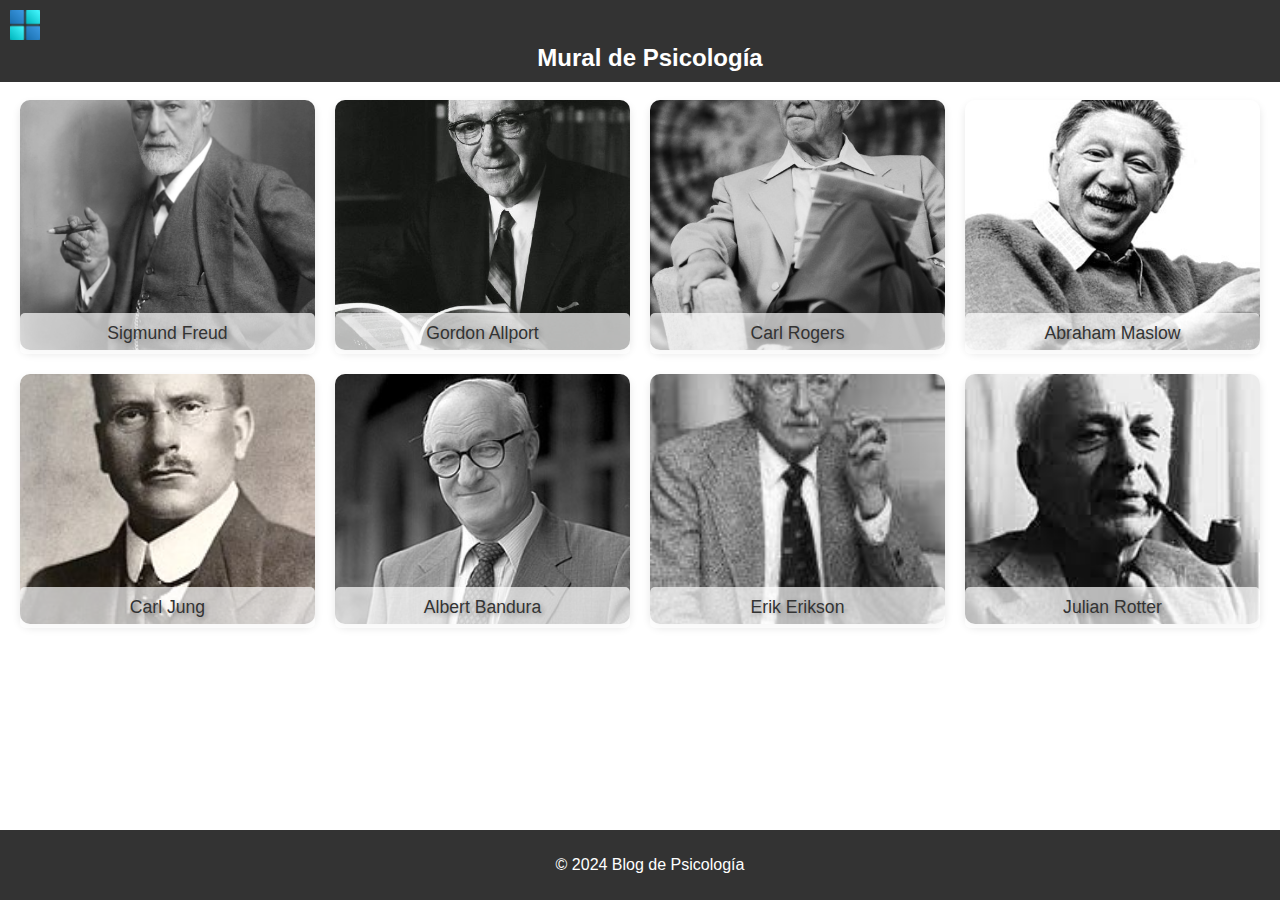
<file: index.html>
<!DOCTYPE html>
<html lang="es">
<head>
  <meta charset="UTF-8">
  <meta name="viewport" content="width=device-width, initial-scale=1.0">
  <title>Mural de Psicología</title>
  <link rel="stylesheet" href="styles.css">
</head>
<body>
  <header>
    <div class="menu-toggle">
      <img src="menu.png" alt="Menú" id="menu-icon">
    </div>
    <nav id="menu">
      <ul>
        <li><a href="index.html">Inicio</a></li>
        <li><a href="freud.html">Sigmund Freud</a></li>
        <li><a href="allport.html">Gordon Allport</a></li>
        <li><a href="rogers.html">Carl Rogers</a></li>
        <li><a href="maslow.html">Abraham Maslow</a></li>
        <li><a href="jung.html">Carl Jung</a></li>
        <li><a href="bandura.html">Albert Bandura</a></li>
        <li><a href="erikson.html">Erik Erikson</a></li>
        <li><a href="rotter.html">Julian Rotter</a></li>
      </ul>
    </nav>
    <h1>Mural de Psicología</h1>
  </header>
  <main>
    <section class="mural">
      <div class="mural-item">
        <a href="freud.html">
          <img src="Sigmund.png" alt="Sigmund Freud">
          <p>Sigmund Freud</p>
        </a>
      </div>
      <div class="mural-item">
        <a href="allport.html">
          <img src="gordon.png" alt="Gordon Allport">
          <p>Gordon Allport</p>
        </a>
      </div>
      <div class="mural-item">
        <a href="rogers.html">
          <img src="carl.png" alt="Carl Rogers">
          <p>Carl Rogers</p>
        </a>
      </div>
      <div class="mural-item">
        <a href="maslow.html">
          <img src="maslow.png" alt="Abraham Maslow">
          <p>Abraham Maslow</p>
        </a>
      </div>
      <div class="mural-item">
        <a href="jung.html">
          <img src="jung.png" alt="Carl Jung">
          <p>Carl Jung</p>
        </a>
      </div>
      <div class="mural-item">
        <a href="bandura.html">
          <img src="bandura.png" alt="Albert Bandura">
          <p>Albert Bandura</p>
        </a>
      </div>
      <div class="mural-item">
        <a href="erikson.html">
          <img src="erikson.png" alt="Erik Erikson">
          <p>Erik Erikson</p>
        </a>
      </div>
      <div class="mural-item">
        <a href="rotter.html">
          <img src="rotter.png" alt="Julian Rotter">
          <p>Julian Rotter</p>
        </a>
      </div>
    </section>
  </main>
  <footer>
    <p>© 2024 Blog de Psicología</p>
  </footer>
  <script src="script.js"></script>
</body>
</html>
</file>
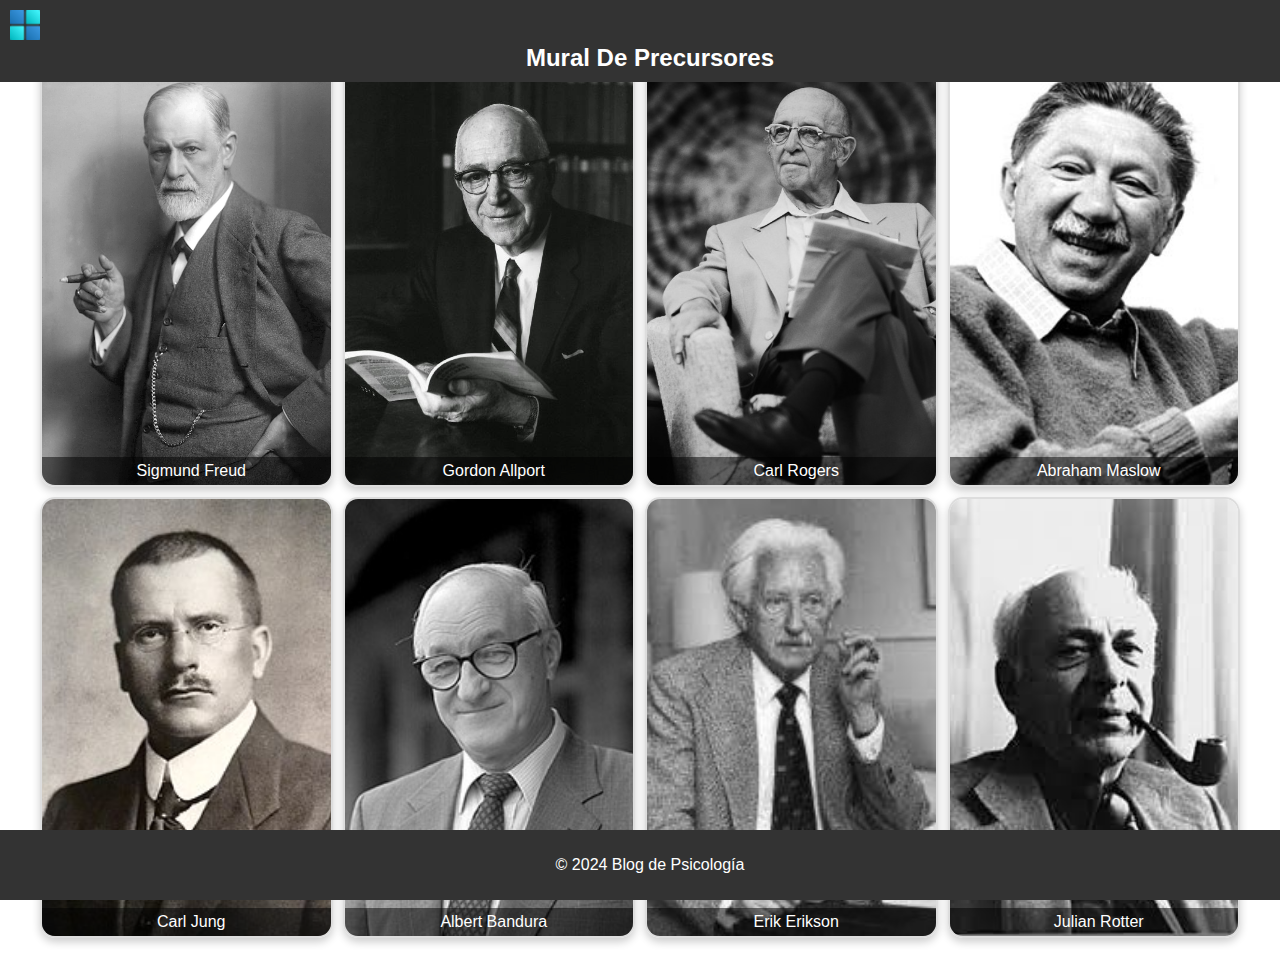
<file: BLOG/index.html>
<!DOCTYPE html>
<html lang="es">
<head>
  <meta charset="UTF-8">
  <meta name="viewport" content="width=device-width, initial-scale=1.0">
  <title>Mural de Psicología</title>
  <link rel="stylesheet" href="styles.css">
</head>
<body>
  <header>
    <div class="menu-toggle">
      <img src="menu.png" alt="Menú" id="menu-icon">
    </div>
    <nav id="menu">
      <ul>
        <li><a href="index.html">Inicio</a></li>
        <li><a href="freud.html">Sigmund Freud</a></li>
        <li><a href="allport.html">Gordon Allport</a></li>
        <li><a href="rogers.html">Carl Rogers</a></li>
        <li><a href="maslow.html">Abraham Maslow</a></li>
        <li><a href="jung.html">Carl Jung</a></li>
        <li><a href="bandura.html">Albert Bandura</a></li>
        <li><a href="erikson.html">Erik Erikson</a></li>
        <li><a href="rotter.html">Julian Rotter</a></li>
      </ul>
    </nav>
    <center><h1>Mural De Precursores</h1></center>
  </header>
  <main>
    <section class="mural">
      <div class="mural-item">
        <a href="freud.html">
          <img src="Sigmund.png" alt="Sigmund Freud">
          <p>Sigmund Freud</p>
        </a>
      </div>
      <div class="mural-item">
        <a href="allport.html">
          <img src="gordon.png" alt="Gordon Allport">
          <p>Gordon Allport</p>
        </a>
      </div>
      <div class="mural-item">
        <a href="rogers.html">
          <img src="carl.png" alt="Carl Rogers">
          <p>Carl Rogers</p>
        </a>
      </div>
      <div class="mural-item">
        <a href="maslow.html">
          <img src="maslow.png" alt="Abraham Maslow">
          <p>Abraham Maslow</p>
        </a>
      </div>
      <div class="mural-item">
        <a href="jung.html">
          <img src="jung.png" alt="Carl Jung">
          <p>Carl Jung</p>
        </a>
      </div>
      <div class="mural-item">
        <a href="bandura.html">
          <img src="bandura.png" alt="Albert Bandura">
          <p>Albert Bandura</p>
        </a>
      </div>
      <div class="mural-item">
        <a href="erikson.html">
          <img src="erikson.png" alt="Erik Erikson">
          <p>Erik Erikson</p>
        </a>
      </div>
      <div class="mural-item">
        <a href="rotter.html">
          <img src="rotter.png" alt="Julian Rotter">
          <p>Julian Rotter</p>
        </a>
      </div>
    </section>
  </main>
  <footer>
    <p>© 2024 Blog de Psicología</p>
  </footer>
  <script src="script.js"></script>
</body>
</html>
</file>
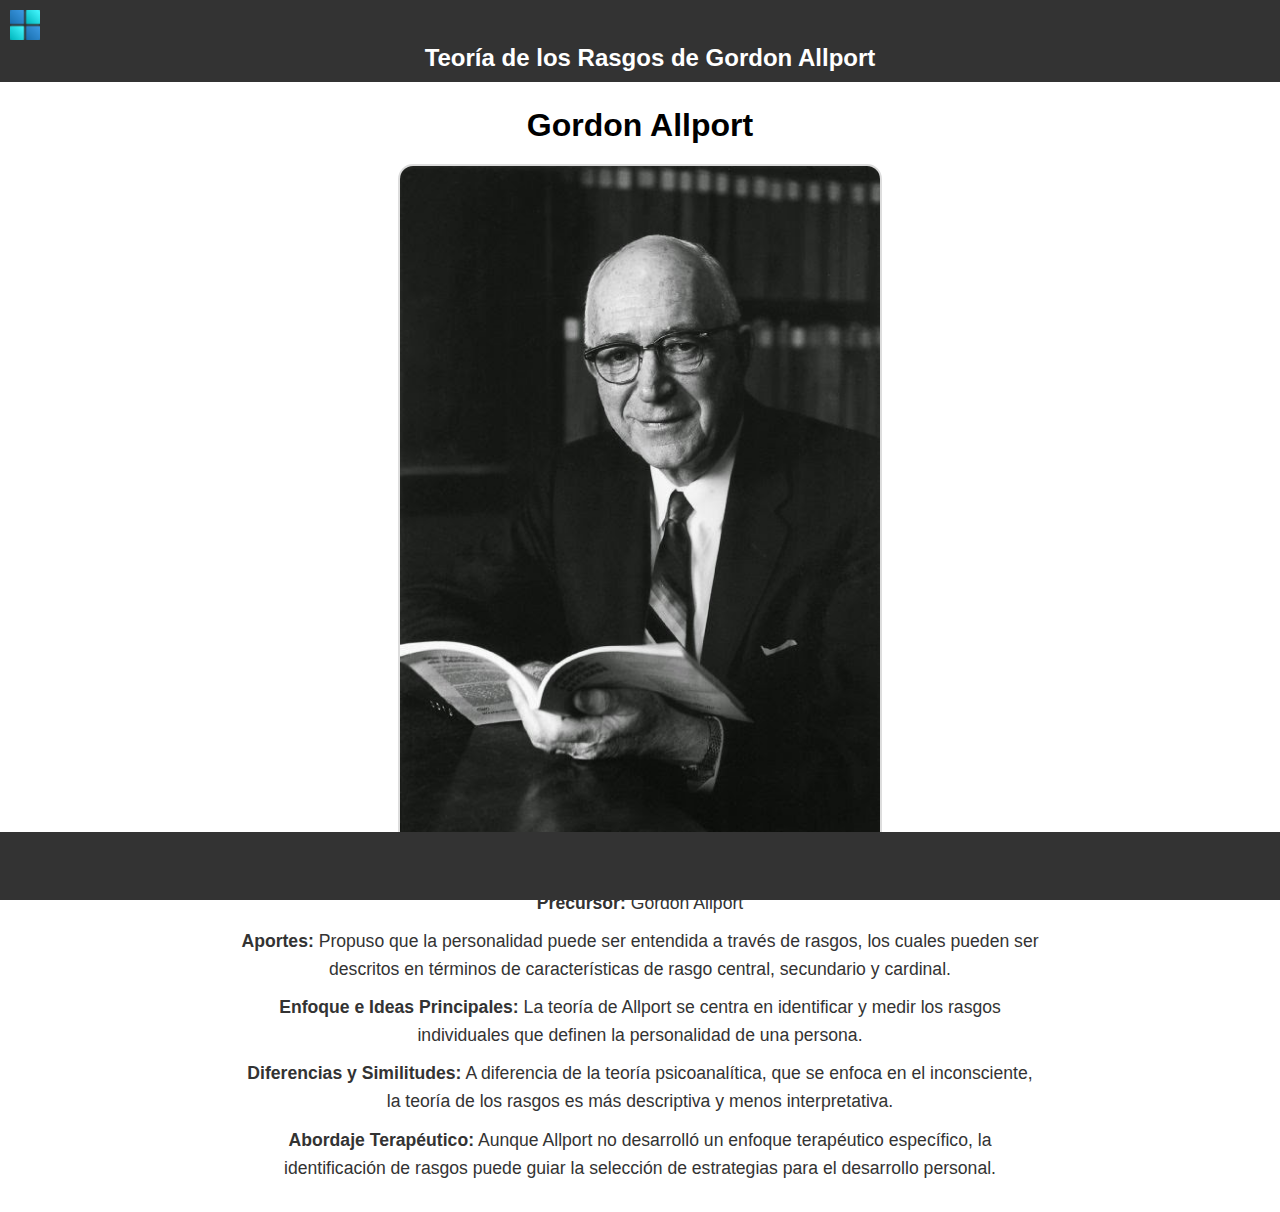
<file: allport.html>
<!DOCTYPE html>
<html lang="es">
<head>
  <meta charset="UTF-8">
  <meta name="viewport" content="width=device-width, initial-scale=1.0">
  <title>Teoría de los Rasgos de Gordon Allport</title>
  <link rel="stylesheet" href="allport.css">
</head>
<body>
  <header>
    <div class="menu-toggle">
      <img src="menu.png" alt="Menú" id="menu-icon">
    </div>
    <nav id="menu">
      <ul>
        <li><a href="index.html">Inicio</a></li>
        <li><a href="freud.html">Sigmund Freud</a></li>
        <li><a href="allport.html">Gordon Allport</a></li>
        <li><a href="rogers.html">Carl Rogers</a></li>
        <li><a href="maslow.html">Abraham Maslow</a></li>
        <li><a href="jung.html">Carl Jung</a></li>
      </ul>
    </nav>
    <h1> <center>Teoría de los Rasgos de Gordon Allport</center></h1>
  </header>
  <main>
    <section>
      <div class="content">
        <h2>Gordon Allport</h2>
        <div class="image-container">
          <img src="gordon.png" alt="Gordon Allport">
        </div>
        <p><strong>Precursor:</strong> Gordon Allport</p>
        <p><strong>Aportes:</strong> Propuso que la personalidad puede ser entendida a través de rasgos, los cuales pueden ser descritos en términos de características de rasgo central, secundario y cardinal.</p>
        <p><strong>Enfoque e Ideas Principales:</strong> La teoría de Allport se centra en identificar y medir los rasgos individuales que definen la personalidad de una persona.</p>
        <p><strong>Diferencias y Similitudes:</strong> A diferencia de la teoría psicoanalítica, que se enfoca en el inconsciente, la teoría de los rasgos es más descriptiva y menos interpretativa.</p>
        <p><strong>Abordaje Terapéutico:</strong> Aunque Allport no desarrolló un enfoque terapéutico específico, la identificación de rasgos puede guiar la selección de estrategias para el desarrollo personal.</p>
      </div>
    </section>
  </main>
  <footer>
    <p>© 2024 Blog de Psicología</p>
  </footer>
  <script src="script.js"></script>
</body>
</html>
</file>
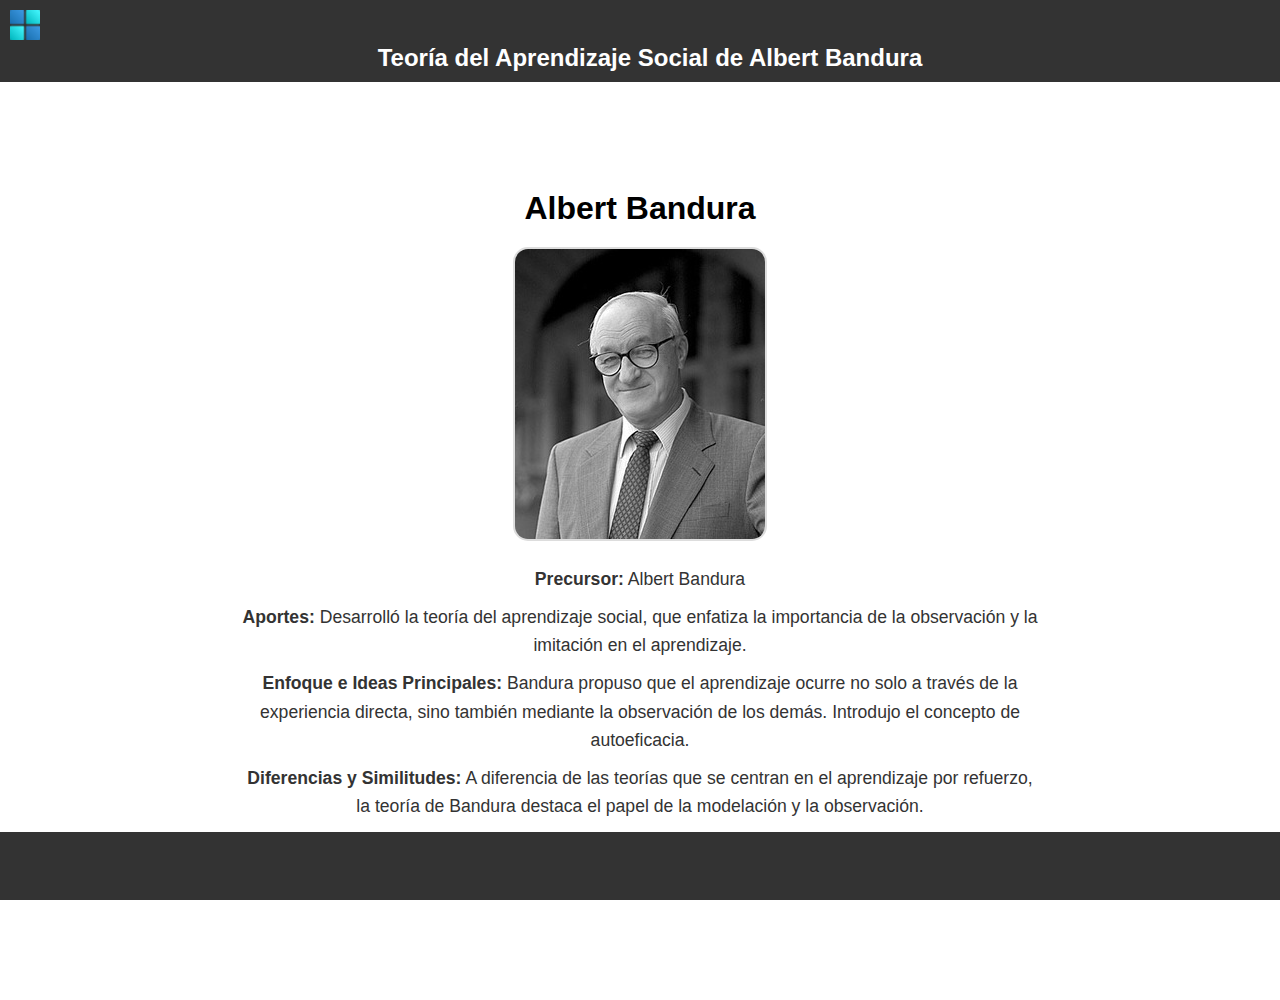
<file: bandura.html>
<!DOCTYPE html>
<html lang="es">
<head>
  <meta charset="UTF-8">
  <meta name="viewport" content="width=device-width, initial-scale=1.0">
  <title>Teoría del Aprendizaje Social de Albert Bandura</title>
  <link rel="stylesheet" href="bandura.css">
</head>
<body>
  <header>
    <div class="menu-toggle">
      <img src="menu.png" alt="Menú" id="menu-icon">
    </div>
    <nav id="menu">
      <ul>
        <li><a href="index.html">Inicio</a></li>
        <li><a href="freud.html">Sigmund Freud</a></li>
        <li><a href="allport.html">Gordon Allport</a></li>
        <li><a href="rogers.html">Carl Rogers</a></li>
        <li><a href="maslow.html">Abraham Maslow</a></li>
        <li><a href="jung.html">Carl Jung</a></li>
        <li><a href="bandura.html">Albert Bandura</a></li>
      </ul>
    </nav>
    <h1>Teoría del Aprendizaje Social de Albert Bandura</h1>
  </header>
  <main>
    <section>
      <div class="content">
        <h2>Albert Bandura</h2>
        <div class="image-container">
          <img src="bandura.png" alt="Albert Bandura">
        </div>
        <p><strong>Precursor:</strong> Albert Bandura</p>
        <p><strong>Aportes:</strong> Desarrolló la teoría del aprendizaje social, que enfatiza la importancia de la observación y la imitación en el aprendizaje.</p>
        <p><strong>Enfoque e Ideas Principales:</strong> Bandura propuso que el aprendizaje ocurre no solo a través de la experiencia directa, sino también mediante la observación de los demás. Introdujo el concepto de autoeficacia.</p>
        <p><strong>Diferencias y Similitudes:</strong> A diferencia de las teorías que se centran en el aprendizaje por refuerzo, la teoría de Bandura destaca el papel de la modelación y la observación.</p>
        <p><strong>Abordaje Terapéutico:</strong> La terapia basada en el aprendizaje social se centra en el modelado y la observación para cambiar comportamientos y aumentar la autoeficacia.</p>
      </div>
    </section>
  </main>
  <footer>
    <p>© 2024 Blog de Psicología</p>
  </footer>
  <script src="script.js"></script>
</body>
</html>
</file>
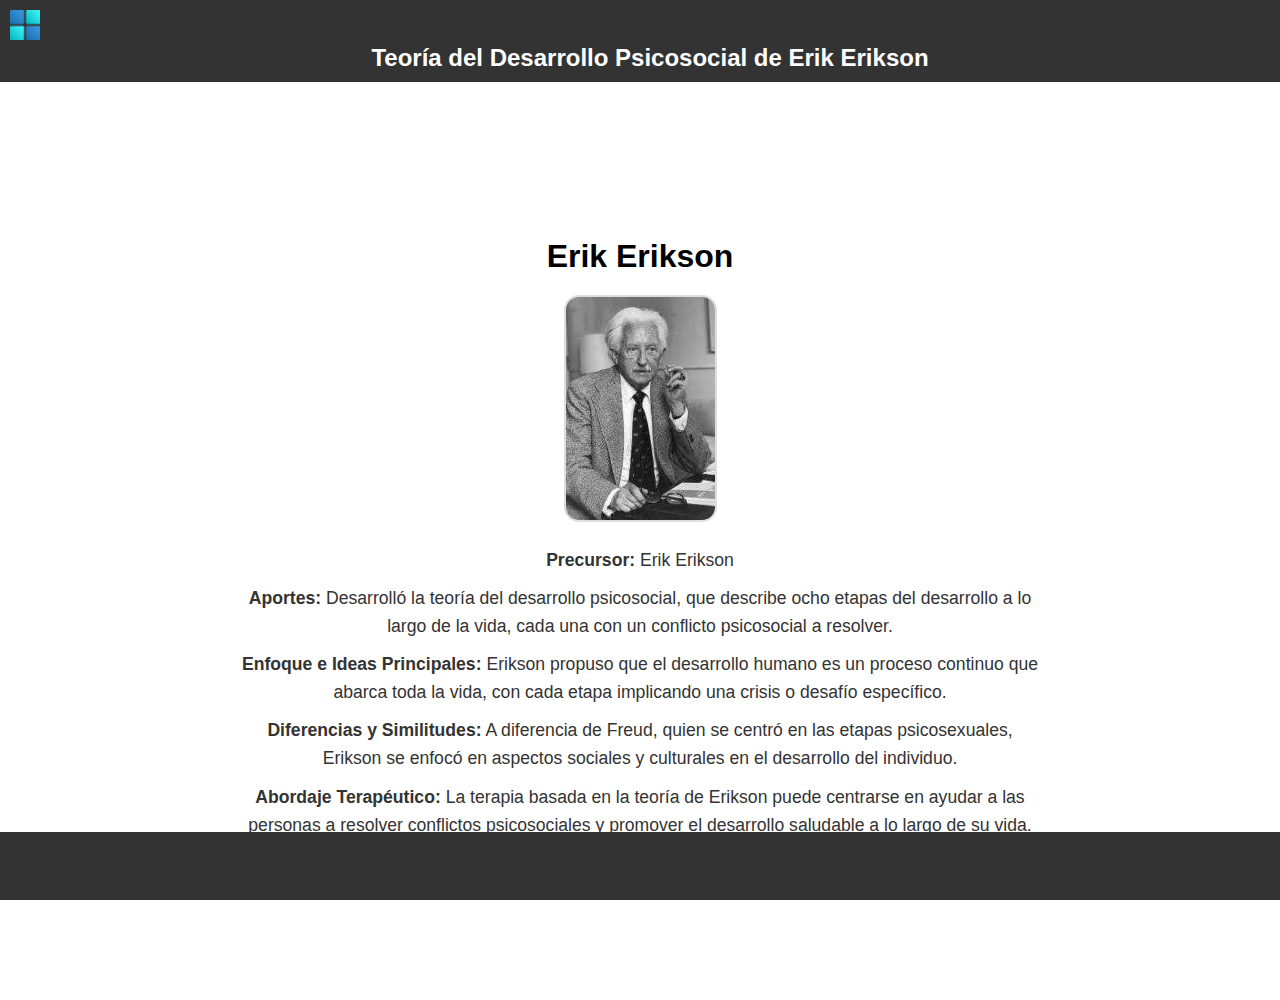
<file: erikson.html>
<!DOCTYPE html>
<html lang="es">
<head>
  <meta charset="UTF-8">
  <meta name="viewport" content="width=device-width, initial-scale=1.0">
  <title>Teoría del Desarrollo Psicosocial de Erik Erikson</title>
  <link rel="stylesheet" href="erikson.css">
</head>
<body>
  <header>
    <div class="menu-toggle">
      <img src="menu.png" alt="Menú" id="menu-icon">
    </div>
    <nav id="menu">
      <ul>
        <li><a href="index.html">Inicio</a></li>
        <li><a href="freud.html">Sigmund Freud</a></li>
        <li><a href="allport.html">Gordon Allport</a></li>
        <li><a href="rogers.html">Carl Rogers</a></li>
        <li><a href="maslow.html">Abraham Maslow</a></li>
        <li><a href="jung.html">Carl Jung</a></li>
        <li><a href="bandura.html">Albert Bandura</a></li>
        <li><a href="erikson.html">Erik Erikson</a></li>
      </ul>
    </nav>
    <h1>Teoría del Desarrollo Psicosocial de Erik Erikson</h1>
  </header>
  <main>
    <section>
      <div class="content">
        <h2>Erik Erikson</h2>
        <div class="image-container">
          <img src="erikson.png" alt="Erik Erikson">
        </div>
        <p><strong>Precursor:</strong> Erik Erikson</p>
        <p><strong>Aportes:</strong> Desarrolló la teoría del desarrollo psicosocial, que describe ocho etapas del desarrollo a lo largo de la vida, cada una con un conflicto psicosocial a resolver.</p>
        <p><strong>Enfoque e Ideas Principales:</strong> Erikson propuso que el desarrollo humano es un proceso continuo que abarca toda la vida, con cada etapa implicando una crisis o desafío específico.</p>
        <p><strong>Diferencias y Similitudes:</strong> A diferencia de Freud, quien se centró en las etapas psicosexuales, Erikson se enfocó en aspectos sociales y culturales en el desarrollo del individuo.</p>
        <p><strong>Abordaje Terapéutico:</strong> La terapia basada en la teoría de Erikson puede centrarse en ayudar a las personas a resolver conflictos psicosociales y promover el desarrollo saludable a lo largo de su vida.</p>
      </div>
    </section>
  </main>
  <footer>
    <p>© 2024 Blog de Psicología</p>
  </footer>
  <script src="script.js"></script>
</body>
</html>
</file>
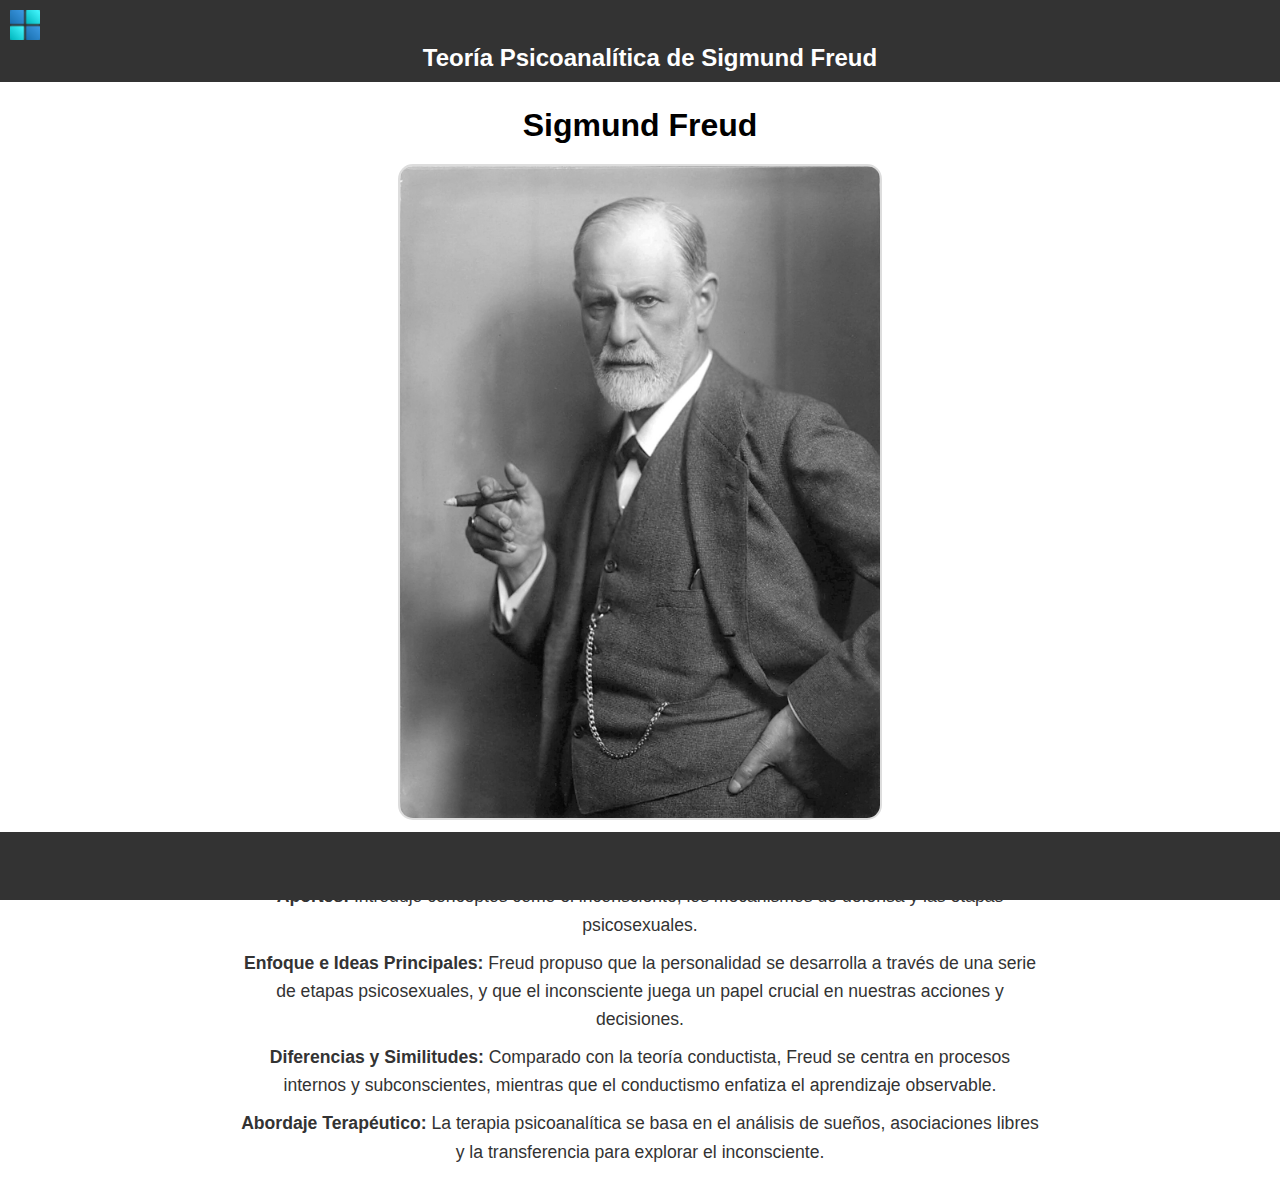
<file: freud.html>
<!DOCTYPE html>
<html lang="es">
<head>
  <meta charset="UTF-8">
  <meta name="viewport" content="width=device-width, initial-scale=1.0">
  <title>Teoría Psicoanalítica de Sigmund Freud</title>
  <link rel="stylesheet" href="freud.css">
</head>
<body>
  <header>
    <div class="menu-toggle">
      <img src="menu.png" alt="Menú" id="menu-icon">
    </div>
    <nav id="menu">
      <ul>
        <li><a href="index.html">Inicio</a></li>
        <li><a href="freud.html">Sigmund Freud</a></li>
        <li><a href="allport.html">Gordon Allport</a></li>
        <li><a href="rogers.html">Carl Rogers</a></li>
        <li><a href="maslow.html">Abraham Maslow</a></li>
        <li><a href="jung.html">Carl Jung</a></li>
      </ul>
    </nav>
    <h1> <center>Teoría Psicoanalítica de Sigmund Freud</center></h1>
  </header>
  <main>
    <section>
      <div class="content">
        <h2>Sigmund Freud</h2>
        <div class="image-container">
          <img src="Sigmund.png" alt="Sigmund Freud">
        </div>
        <p><strong>Precursor:</strong> Sigmund Freud</p>
        <p><strong>Aportes:</strong> Introdujo conceptos como el inconsciente, los mecanismos de defensa y las etapas psicosexuales.</p>
        <p><strong>Enfoque e Ideas Principales:</strong> Freud propuso que la personalidad se desarrolla a través de una serie de etapas psicosexuales, y que el inconsciente juega un papel crucial en nuestras acciones y decisiones.</p>
        <p><strong>Diferencias y Similitudes:</strong> Comparado con la teoría conductista, Freud se centra en procesos internos y subconscientes, mientras que el conductismo enfatiza el aprendizaje observable.</p>
        <p><strong>Abordaje Terapéutico:</strong> La terapia psicoanalítica se basa en el análisis de sueños, asociaciones libres y la transferencia para explorar el inconsciente.</p>
      </div>
    </section>
  </main>
  <footer>
    <p>© 2024 Blog de Psicología</p>
  </footer>
  <script src="script.js"></script>
</body>
</html>
</file>
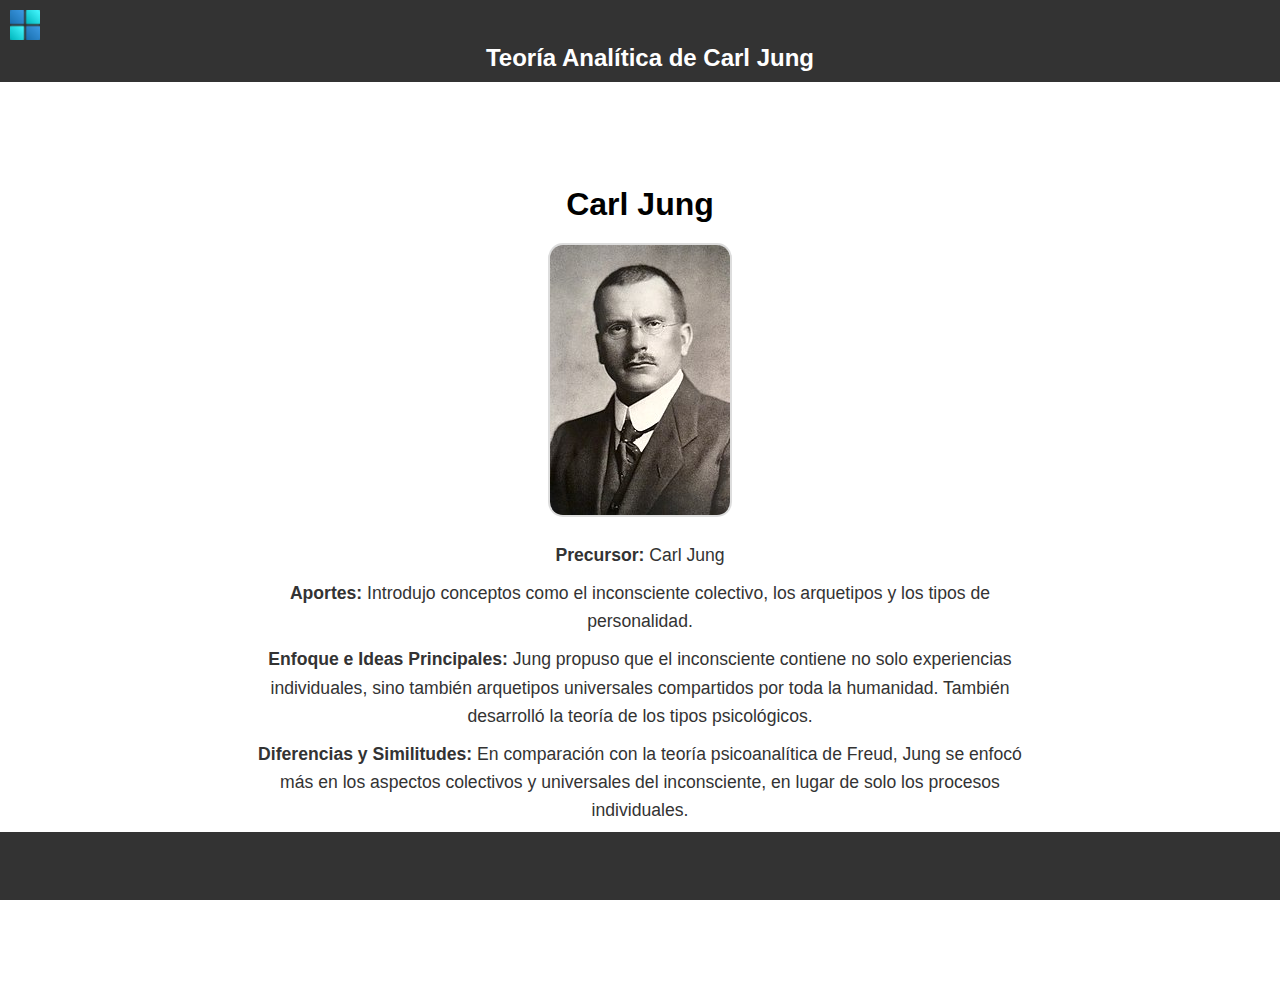
<file: jung.html>
<!DOCTYPE html>
<html lang="es">
<head>
  <meta charset="UTF-8">
  <meta name="viewport" content="width=device-width, initial-scale=1.0">
  <title>Teoría Analítica de Carl Jung</title>
  <link rel="stylesheet" href="jung.css">
</head>
<body>
  <header>
    <div class="menu-toggle">
      <img src="menu.png" alt="Menú" id="menu-icon">
    </div>
    <nav id="menu">
      <ul>
        <li><a href="index.html">Inicio</a></li>
        <li><a href="freud.html">Sigmund Freud</a></li>
        <li><a href="allport.html">Gordon Allport</a></li>
        <li><a href="rogers.html">Carl Rogers</a></li>
        <li><a href="maslow.html">Abraham Maslow</a></li>
        <li><a href="jung.html">Carl Jung</a></li>
      </ul>
    </nav>
    <h1> <center>Teoría Analítica de Carl Jung</center></h1>
  </header>
  <main>
    <section>
      <div class="content">
        <h2>Carl Jung</h2>
        <div class="image-container">
          <img src="jung.png" alt="Carl Jung">
        </div>
        <p><strong>Precursor:</strong> Carl Jung</p>
        <p><strong>Aportes:</strong> Introdujo conceptos como el inconsciente colectivo, los arquetipos y los tipos de personalidad.</p>
        <p><strong>Enfoque e Ideas Principales:</strong> Jung propuso que el inconsciente contiene no solo experiencias individuales, sino también arquetipos universales compartidos por toda la humanidad. También desarrolló la teoría de los tipos psicológicos.</p>
        <p><strong>Diferencias y Similitudes:</strong> En comparación con la teoría psicoanalítica de Freud, Jung se enfocó más en los aspectos colectivos y universales del inconsciente, en lugar de solo los procesos individuales.</p>
        <p><strong>Abordaje Terapéutico:</strong> La psicoterapia jungiana se centra en explorar los arquetipos del inconsciente colectivo y cómo estos afectan la vida y el comportamiento del individuo.</p>
      </div>
    </section>
  </main>
  <footer>
    <p>© 2024 Blog de Psicología</p>
  </footer>
  <script src="script.js"></script>
</body>
</html>
</file>
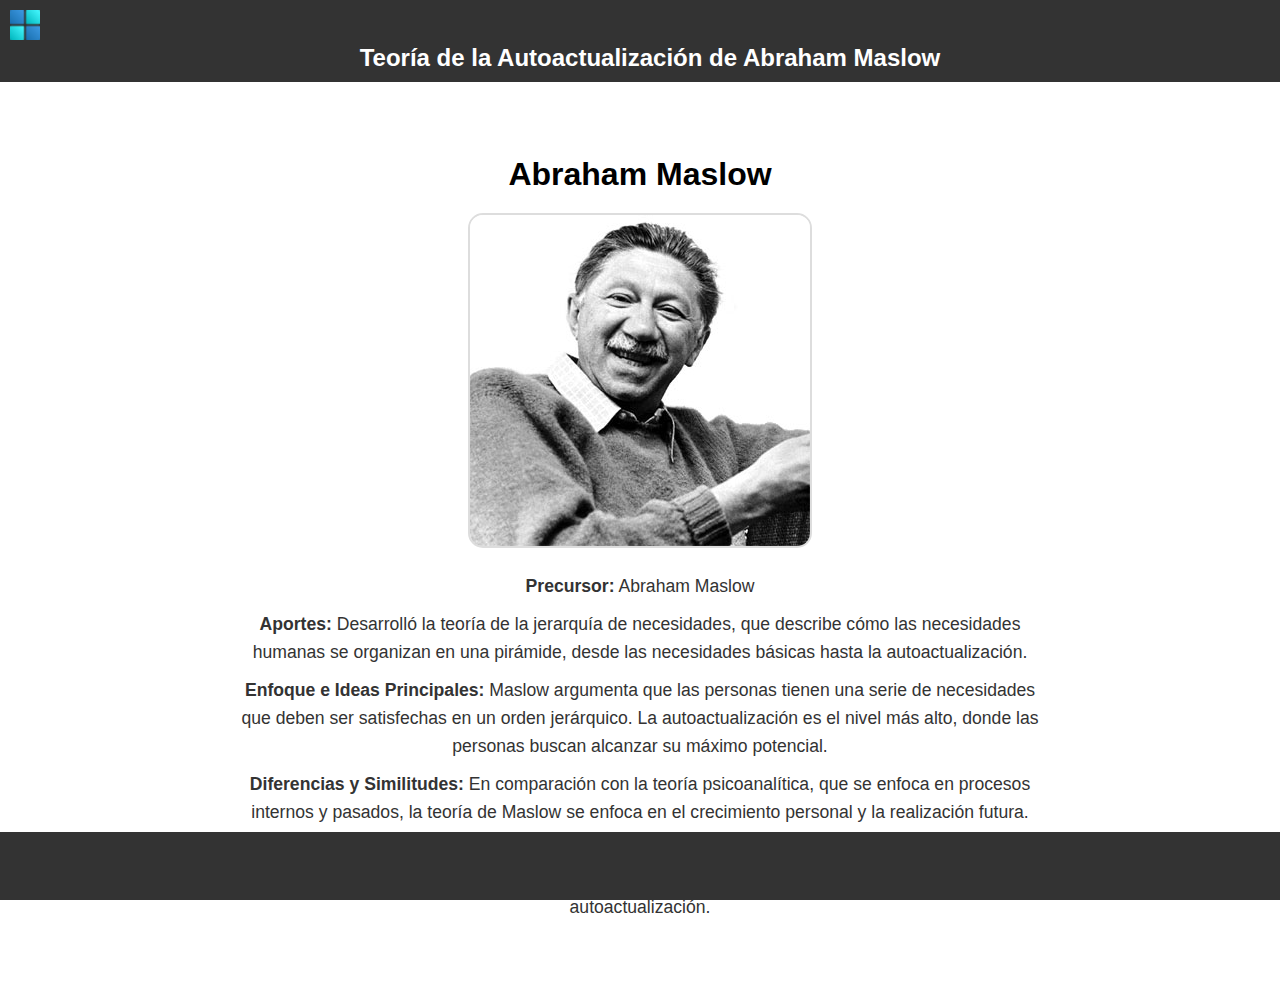
<file: maslow.html>
<!DOCTYPE html>
<html lang="es">
<head>
  <meta charset="UTF-8">
  <meta name="viewport" content="width=device-width, initial-scale=1.0">
  <title>Teoría de la Autoactualización de Abraham Maslow</title>
  <link rel="stylesheet" href="maslow.css">
</head>
<body>
  <header>
    <div class="menu-toggle">
      <img src="menu.png" alt="Menú" id="menu-icon">
    </div>
    <nav id="menu">
      <ul>
        <li><a href="index.html">Inicio</a></li>
        <li><a href="freud.html">Sigmund Freud</a></li>
        <li><a href="allport.html">Gordon Allport</a></li>
        <li><a href="rogers.html">Carl Rogers</a></li>
        <li><a href="maslow.html">Abraham Maslow</a></li>
        <li><a href="jung.html">Carl Jung</a></li>
      </ul>
    </nav>
    <h1> <center>Teoría de la Autoactualización de Abraham Maslow</center></h1>
  </header>
  <main>
    <section>
      <div class="content">
        <h2>Abraham Maslow</h2>
        <div class="image-container">
          <img src="maslow.png" alt="Abraham Maslow">
        </div>
        <p><strong>Precursor:</strong> Abraham Maslow</p>
        <p><strong>Aportes:</strong> Desarrolló la teoría de la jerarquía de necesidades, que describe cómo las necesidades humanas se organizan en una pirámide, desde las necesidades básicas hasta la autoactualización.</p>
        <p><strong>Enfoque e Ideas Principales:</strong> Maslow argumenta que las personas tienen una serie de necesidades que deben ser satisfechas en un orden jerárquico. La autoactualización es el nivel más alto, donde las personas buscan alcanzar su máximo potencial.</p>
        <p><strong>Diferencias y Similitudes:</strong> En comparación con la teoría psicoanalítica, que se enfoca en procesos internos y pasados, la teoría de Maslow se enfoca en el crecimiento personal y la realización futura.</p>
        <p><strong>Abordaje Terapéutico:</strong> La teoría de Maslow sugiere que la terapia debe enfocarse en ayudar a las personas a satisfacer sus necesidades más altas, promoviendo el crecimiento personal y la autoactualización.</p>
      </div>
    </section>
  </main>
  <footer>
    <p>© 2024 Blog de Psicología</p>
  </footer>
  <script src="script.js"></script>
</body>
</html>
</file>
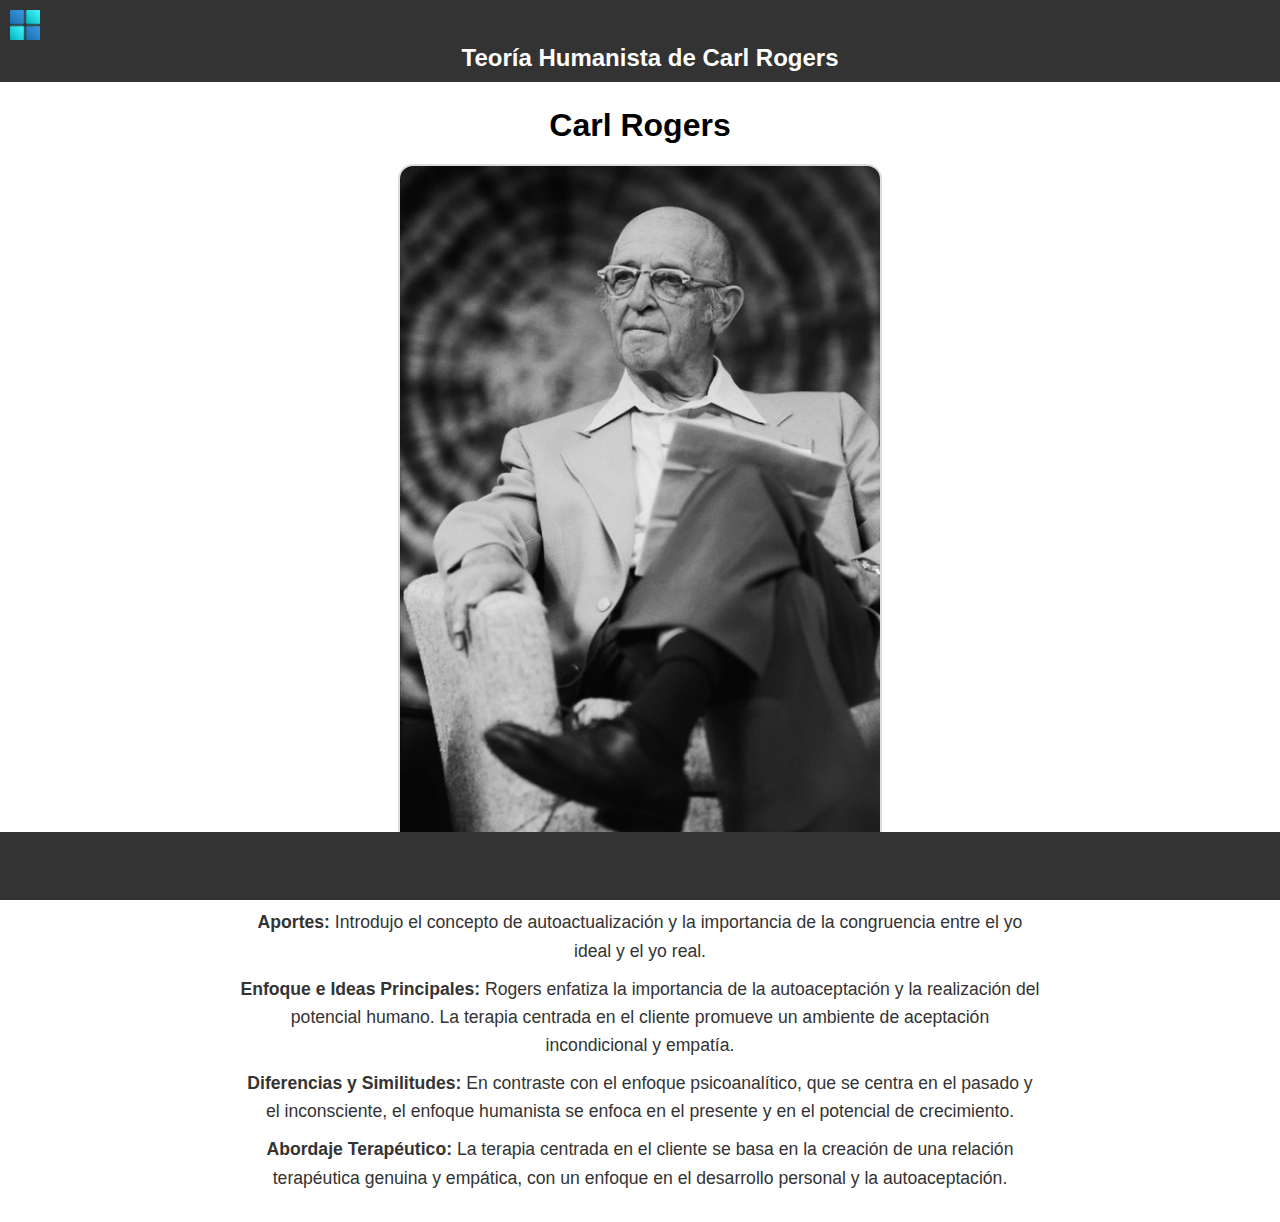
<file: rogers.html>
<!DOCTYPE html>
<html lang="es">
<head>
  <meta charset="UTF-8">
  <meta name="viewport" content="width=device-width, initial-scale=1.0">
  <title>Teoría Humanista de Carl Rogers</title>
  <link rel="stylesheet" href="rogers.css">
</head>
<body>
  <header>
    <div class="menu-toggle">
      <img src="menu.png" alt="Menú" id="menu-icon">
    </div>
    <nav id="menu">
      <ul>
        <li><a href="index.html">Inicio</a></li>
        <li><a href="freud.html">Sigmund Freud</a></li>
        <li><a href="allport.html">Gordon Allport</a></li>
        <li><a href="rogers.html">Carl Rogers</a></li>
        <li><a href="maslow.html">Abraham Maslow</a></li>
        <li><a href="jung.html">Carl Jung</a></li>
      </ul>
    </nav>
    <h1> <center>Teoría Humanista de Carl Rogers</center></h1>
  </header>
  <main>
    <section>
      <div class="content">
        <h2>Carl Rogers</h2>
        <div class="image-container">
          <img src="carl.png" alt="Carl Rogers">
        </div>
        <p><strong>Precursor:</strong> Carl Rogers</p>
        <p><strong>Aportes:</strong> Introdujo el concepto de autoactualización y la importancia de la congruencia entre el yo ideal y el yo real.</p>
        <p><strong>Enfoque e Ideas Principales:</strong> Rogers enfatiza la importancia de la autoaceptación y la realización del potencial humano. La terapia centrada en el cliente promueve un ambiente de aceptación incondicional y empatía.</p>
        <p><strong>Diferencias y Similitudes:</strong> En contraste con el enfoque psicoanalítico, que se centra en el pasado y el inconsciente, el enfoque humanista se enfoca en el presente y en el potencial de crecimiento.</p>
        <p><strong>Abordaje Terapéutico:</strong> La terapia centrada en el cliente se basa en la creación de una relación terapéutica genuina y empática, con un enfoque en el desarrollo personal y la autoaceptación.</p>
      </div>
    </section>
  </main>
  <footer>
    <p>© 2024 Blog de Psicología</p>
  </footer>
  <script src="script.js"></script>
</body>
</html>
</file>
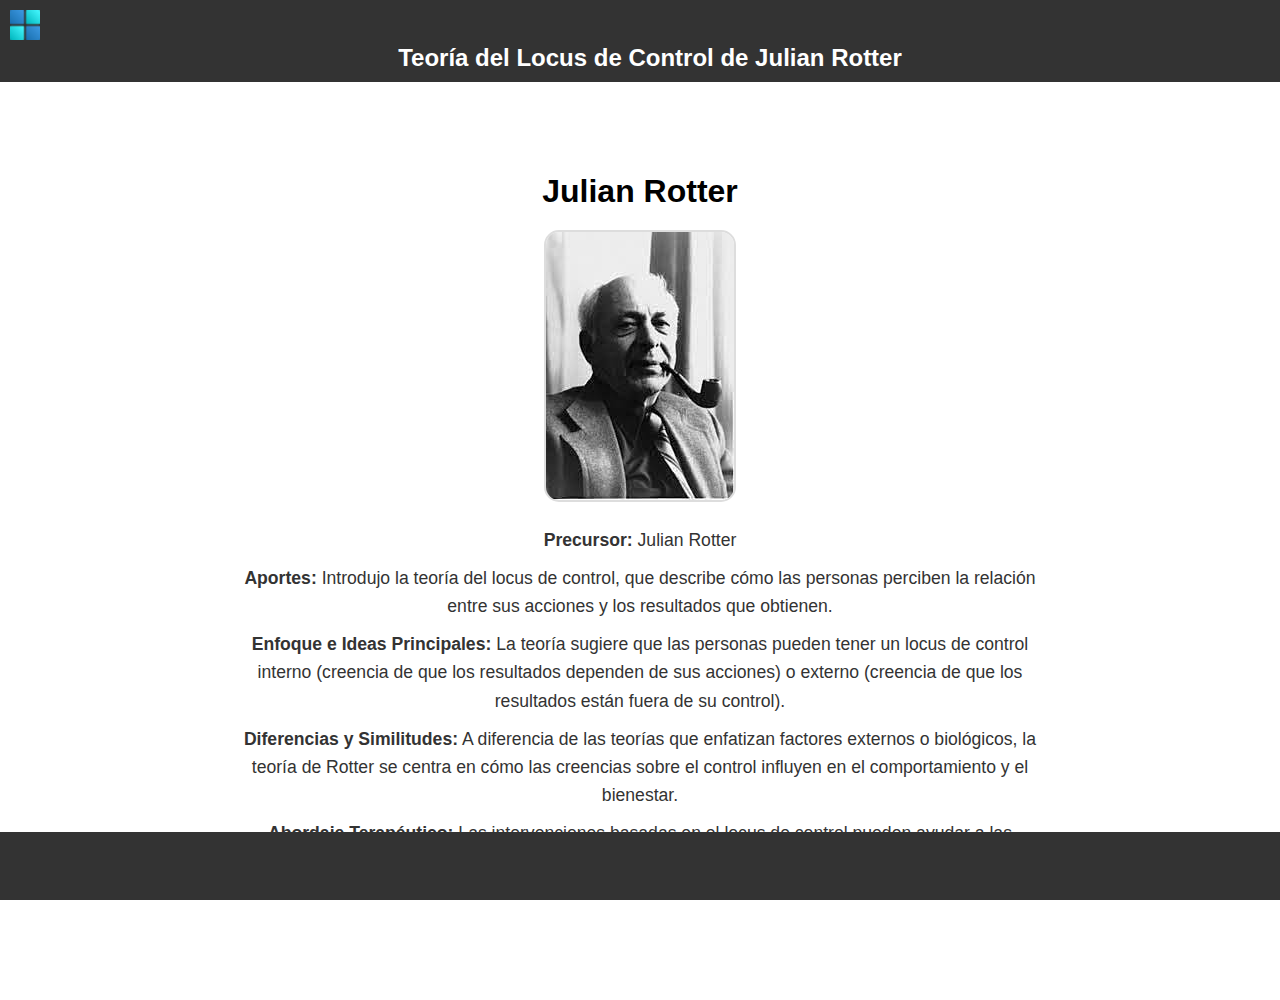
<file: rotter.html>
<!DOCTYPE html>
<html lang="es">
<head>
  <meta charset="UTF-8">
  <meta name="viewport" content="width=device-width, initial-scale=1.0">
  <title>Teoría del Locus de Control de Julian Rotter</title>
  <link rel="stylesheet" href="rotter.css">
</head>
<body>
  <header>
    <div class="menu-toggle">
      <img src="menu.png" alt="Menú" id="menu-icon">
    </div>
    <nav id="menu">
      <ul>
        <li><a href="index.html">Inicio</a></li>
        <li><a href="freud.html">Sigmund Freud</a></li>
        <li><a href="allport.html">Gordon Allport</a></li>
        <li><a href="rogers.html">Carl Rogers</a></li>
        <li><a href="maslow.html">Abraham Maslow</a></li>
        <li><a href="jung.html">Carl Jung</a></li>
        <li><a href="bandura.html">Albert Bandura</a></li>
        <li><a href="erikson.html">Erik Erikson</a></li>
        <li><a href="rotter.html">Julian Rotter</a></li>
      </ul>
    </nav>
    <h1>Teoría del Locus de Control de Julian Rotter</h1>
  </header>
  <main>
    <section>
      <div class="content">
        <h2>Julian Rotter</h2>
        <div class="image-container">
          <img src="rotter.png" alt="Julian Rotter">
        </div>
        <p><strong>Precursor:</strong> Julian Rotter</p>
        <p><strong>Aportes:</strong> Introdujo la teoría del locus de control, que describe cómo las personas perciben la relación entre sus acciones y los resultados que obtienen.</p>
        <p><strong>Enfoque e Ideas Principales:</strong> La teoría sugiere que las personas pueden tener un locus de control interno (creencia de que los resultados dependen de sus acciones) o externo (creencia de que los resultados están fuera de su control).</p>
        <p><strong>Diferencias y Similitudes:</strong> A diferencia de las teorías que enfatizan factores externos o biológicos, la teoría de Rotter se centra en cómo las creencias sobre el control influyen en el comportamiento y el bienestar.</p>
        <p><strong>Abordaje Terapéutico:</strong> Las intervenciones basadas en el locus de control pueden ayudar a las personas a desarrollar un locus de control más interno, promoviendo una mayor autoeficacia y responsabilidad personal.</p>
      </div>
    </section>
  </main>
  <footer>
    <p>© 2024 Blog de Psicología</p>
  </footer>
  <script src="script.js"></script>
</body>
</html>
</file>
<file: styles.css>
/* General Styles */
body {
  font-family: Arial, sans-serif;
  margin: 0;
  padding: 0;
  box-sizing: border-box;
}

/* Header Styles */
header {
  background-color: #333;
  color: #fff;
  padding: 10px;
  position: fixed;
  top: 0;
  left: 0;
  width: 100%;
  z-index: 1000;
}

header h1 {
  margin: 0;
  font-size: 1.5em;
  text-align: center;
}

.menu-toggle {
  display: none; /* Hide menu toggle for larger screens */
}

nav {
  position: fixed;
  top: 0;
  left: 0;
  width: 200px;
  height: 100%;
  background-color: #444;
  color: #fff;
  overflow-y: auto;
  transform: translateX(-100%);
  transition: transform 0.3s ease-in-out;
  z-index: 1000;
}

nav ul {
  list-style-type: none;
  padding: 0;
}

nav ul li {
  padding: 15px;
  border-bottom: 1px solid #555;
}

nav ul li a {
  color: #fff;
  text-decoration: none;
}

nav ul li a:hover {
  background-color: #555;
}

/* Page Content Styles */
main {
  padding-top: 80px; /* Adjust for header height */
}

.mural {
  display: grid;
  grid-template-columns: repeat(4, 1fr); /* 4 images per row */
  grid-gap: 20px;
  justify-content: center;
  padding: 20px;
}

.mural-item {
  text-align: center;
  transition: transform 0.3s ease-in-out; /* Transition for hover */
  position: relative;
}

.mural-item img {
  width: 100%; /* Ensures uniform width for all images */
  height: 250px; /* Fixed height for uniform image sizes */
  object-fit: cover; /* Ensures image is cropped to fit the fixed size */
  border-radius: 10px; /* Rounded corners */
  transition: transform 0.3s ease; /* Animation for hover effect */
  box-shadow: 0px 4px 8px rgba(0, 0, 0, 0.1); /* Add slight shadow to the images */
}

.mural-item:hover img {
  transform: scale(1.05); /* Slight zoom effect on hover */
}

.mural-item p {
  position: absolute;
  bottom: 0; /* Align text to the bottom of the container */
  left: 0;
  right: 0;
  margin: 0;
  font-size: 1.1em;
  color: #333;
  text-shadow: 2px 2px 5px rgba(0, 0, 0, 0.3); /* Add text shadow */
  padding: 10px; /* Padding around text */
  border-radius: 5px;
  background-color: rgba(255, 255, 255, 0.7); /* Slight white background for better readability */
}

/* Footer Styles */
footer {
  background-color: #333;
  color: #fff;
  padding: 10px;
  text-align: center;
  position: fixed;
  bottom: 0;
  width: 100%;
}

/* Scroll Behavior */
body.scrolling-down footer {
  transform: translateY(100%);
}

body.scrolling-up footer {
  transform: translateY(0);
}

/* Menu Toggle */
.menu-toggle {
  display: block;
  cursor: pointer;
}

#menu-icon {
  width: 30px;
  height: 30px;
}

/* Mobile Styles */
@media (max-width: 768px) {
  .mural {
    grid-template-columns: repeat(2, 1fr); /* 2 images per row on small screens */
  }

  nav {
    width: 100%;
    height: auto;
    transform: translateX(0);
  }

  .menu-toggle {
    display: block;
  }
}
</file>
<file: BLOG/styles.css>
/* General Styles */
body {
    font-family: Arial, sans-serif;
    margin: 0;
    padding: 0;
    box-sizing: border-box;
  }
  
  /* Header Styles */
  header {
    background-color: #333;
    color: #fff;
    padding: 10px;
    position: fixed;
    top: 0;
    left: 0;
    width: 100%;
    z-index: 1000;
  }
  
  header h1 {
    margin: 0;
    font-size: 1.5em;
  }
  
  .menu-toggle {
    display: none; /* Hide menu toggle for larger screens */
  }
  
  nav {
    position: fixed;
    top: 0;
    left: 0;
    width: 200px;
    height: 100%;
    background-color: #444;
    color: #fff;
    overflow-y: auto;
    transform: translateX(-100%);
    transition: transform 0.3s ease-in-out;
    z-index: 1000;
  }
  
  nav ul {
    list-style-type: none;
    padding: 0;
  }
  
  nav ul li {
    padding: 15px;
    border-bottom: 1px solid #555;
  }
  
  nav ul li a {
    color: #fff;
    text-decoration: none;
  }
  
  nav ul li a:hover {
    background-color: #555;
  }
  
  /* Main Styles */
  main {
    padding: 60px 20px 20px 20px; /* Adjust for header height */
  }
  
  .mural {
    display: grid;
    grid-template-columns: repeat(4, 1fr); /* 4 images per row */
    gap: 10px;
    max-width: 1200px;
    margin: 0 auto;
  }
  
  .mural-item {
    position: relative;
    overflow: hidden;
    border-radius: 15px; /* Rounded corners */
    border: 2px solid #ddd;
    box-shadow: 0 4px 8px rgba(0, 0, 0, 0.2);
    transition: transform 0.3s ease, box-shadow 0.3s ease;
  }
  
  .mural-item img {
    width: 100%;
    height: 100%;
    object-fit: cover;
    transition: transform 0.3s ease;
  }
  
  .mural-item p {
    position: absolute;
    bottom: 0;
    left: 0;
    width: 100%;
    background: rgba(0, 0, 0, 0.5);
    color: #fff;
    text-align: center;
    margin: 0;
    padding: 5px;
    font-size: 1em;
    transition: background 0.3s ease;
  }
  
  /* Hover Effects */
  .mural-item:hover {
    transform: scale(1.05);
    box-shadow: 0 8px 16px rgba(0, 0, 0, 0.3);
  }
  
  .mural-item:hover img {
    transform: scale(1.1);
  }
  
  .mural-item:hover p {
    background: rgba(0, 0, 0, 0.7);
  }
  
  /* Footer Styles */
  footer {
    background-color: #333;
    color: #fff;
    padding: 10px;
    text-align: center;
    position: fixed;
    bottom: 0;
    width: 100%;
    transition: transform 0.3s ease-in-out;
  }
  
  /* Scroll Behavior */
  body.scrolling-down footer {
    transform: translateY(100%);
  }
  
  body.scrolling-up footer {
    transform: translateY(0);
  }
  
  /* Menu Toggle */
  .menu-toggle {
    display: block;
    cursor: pointer;
  }
  
  #menu-icon {
    width: 30px;
    height: 30px;
  }
  
  /* Mobile Styles */
  @media (max-width: 768px) {
    nav {
      width: 100%;
      height: auto;
      transform: translateX(0);
    }
  
    .menu-toggle {
      display: block;
    }
  
    .mural {
      grid-template-columns: repeat(2, 1fr); /* 2 images per row on smaller screens */
    }
  }
</file>
<file: allport.css>
/* General Styles */
body {
  font-family: Arial, sans-serif;
  margin: 0;
  padding: 0;
  box-sizing: border-box;
}

/* Header Styles */
header {
  background-color: #333;
  color: #fff;
  padding: 10px;
  position: fixed;
  top: 0;
  left: 0;
  width: 100%;
  z-index: 1000;
}

header h1 {
  margin: 0;
  font-size: 1.5em;
  text-align: center;
}

.menu-toggle {
  display: none; /* Hide menu toggle for larger screens */
}

nav {
  position: fixed;
  top: 0;
  left: 0;
  width: 200px;
  height: 100%;
  background-color: #444;
  color: #fff;
  overflow-y: auto;
  transform: translateX(-100%);
  transition: transform 0.3s ease-in-out;
  z-index: 1000;
}

nav ul {
  list-style-type: none;
  padding: 0;
  margin: 0;
}

nav ul li {
  padding: 15px;
  border-bottom: 1px solid #555;
}

nav ul li a {
  color: #fff;
  text-decoration: none;
}

nav ul li a:hover {
  background-color: #555;
}

/* Page Content Styles */
main {
  padding-top: 60px; /* Adjust for header height */
}

section {
  display: flex;
  flex-direction: column;
  align-items: center;
  justify-content: center;
  min-height: 100vh; /* Full viewport height */
  padding: 20px;
  text-align: center;
}

.content {
  max-width: 800px;
  margin: 0 auto;
}

.image-container {
  margin-bottom: 20px;
}

.image-container img {
  max-width: 60%; /* Adjust as needed */
  height: auto;
  border-radius: 15px; /* Rounded corners */
  border: 2px solid #ddd; /* Border around the image */
}

h2 {
  font-size: 2em;
  margin-bottom: 20px;
}

p {
  font-size: 1.1em;
  line-height: 1.6;
  color: #333;
  margin: 10px 0;
}

/* Footer Styles */
footer {
  background-color: #333;
  color: #fff;
  padding: 10px;
  text-align: center;
  position: fixed;
  bottom: 0;
  width: 100%;
  transition: transform 0.3s ease-in-out;
}

/* Scroll Behavior */
body.scrolling-down footer {
  transform: translateY(100%);
}

body.scrolling-up footer {
  transform: translateY(0);
}

/* Menu Toggle */
.menu-toggle {
  display: block;
  cursor: pointer;
}

#menu-icon {
  width: 30px;
  height: 30px;
}

/* Mobile Styles */
@media (max-width: 768px) {
  nav {
      width: 100%;
      height: auto;
      transform: translateX(0);
  }

  .menu-toggle {
      display: block;
  }
}
</file>
<file: bandura.css>
/* General Styles */
body {
    font-family: Arial, sans-serif;
    margin: 0;
    padding: 0;
    box-sizing: border-box;
}

/* Header Styles */
header {
    background-color: #333;
    color: #fff;
    padding: 10px;
    position: fixed;
    top: 0;
    left: 0;
    width: 100%;
    z-index: 1000;
}

header h1 {
    margin: 0;
    font-size: 1.5em;
    text-align: center;
}

.menu-toggle {
    display: none; /* Hide menu toggle for larger screens */
}

nav {
    position: fixed;
    top: 0;
    left: 0;
    width: 200px;
    height: 100%;
    background-color: #444;
    color: #fff;
    overflow-y: auto;
    transform: translateX(-100%);
    transition: transform 0.3s ease-in-out;
    z-index: 1000;
}

nav ul {
    list-style-type: none;
    padding: 0;
    margin: 0;
}

nav ul li {
    padding: 15px;
    border-bottom: 1px solid #555;
}

nav ul li a {
    color: #fff;
    text-decoration: none;
}

nav ul li a:hover {
    background-color: #555;
}

/* Page Content Styles */
main {
    padding-top: 60px; /* Adjust for header height */
}

section {
    display: flex;
    flex-direction: column;
    align-items: center;
    justify-content: center;
    min-height: 100vh; /* Full viewport height */
    padding: 20px;
    text-align: center;
}

.content {
    max-width: 800px;
    margin: 0 auto;
}

.image-container {
    margin-bottom: 20px;
}

.image-container img {
    max-width: 60%; /* Adjust as needed */
    height: auto;
    border-radius: 15px; /* Rounded corners */
    border: 2px solid #ddd; /* Border around the image */
}

h2 {
    font-size: 2em;
    margin-bottom: 20px;
}

p {
    font-size: 1.1em;
    line-height: 1.6;
    color: #333;
    margin: 10px 0;
}

/* Footer Styles */
footer {
    background-color: #333;
    color: #fff;
    padding: 10px;
    text-align: center;
    position: fixed;
    bottom: 0;
    width: 100%;
    transition: transform 0.3s ease-in-out;
}

/* Scroll Behavior */
body.scrolling-down footer {
    transform: translateY(100%);
}

body.scrolling-up footer {
    transform: translateY(0);
}

/* Menu Toggle */
.menu-toggle {
    display: block;
    cursor: pointer;
}

#menu-icon {
    width: 30px;
    height: 30px;
}

/* Mobile Styles */
@media (max-width: 768px) {
    nav {
        width: 100%;
        height: auto;
        transform: translateX(0);
    }

    .menu-toggle {
        display: block;
    }
}
</file>
<file: erikson.css>
/* General Styles */
body {
    font-family: Arial, sans-serif;
    margin: 0;
    padding: 0;
    box-sizing: border-box;
}

/* Header Styles */
header {
    background-color: #333;
    color: #fff;
    padding: 10px;
    position: fixed;
    top: 0;
    left: 0;
    width: 100%;
    z-index: 1000;
}

header h1 {
    margin: 0;
    font-size: 1.5em;
    text-align: center;
}

.menu-toggle {
    display: none; /* Hide menu toggle for larger screens */
}

nav {
    position: fixed;
    top: 0;
    left: 0;
    width: 200px;
    height: 100%;
    background-color: #444;
    color: #fff;
    overflow-y: auto;
    transform: translateX(-100%);
    transition: transform 0.3s ease-in-out;
    z-index: 1000;
}

nav ul {
    list-style-type: none;
    padding: 0;
    margin: 0;
}

nav ul li {
    padding: 15px;
    border-bottom: 1px solid #555;
}

nav ul li a {
    color: #fff;
    text-decoration: none;
}

nav ul li a:hover {
    background-color: #555;
}

/* Page Content Styles */
main {
    padding-top: 60px; /* Adjust for header height */
}

section {
    display: flex;
    flex-direction: column;
    align-items: center;
    justify-content: center;
    min-height: 100vh; /* Full viewport height */
    padding: 20px;
    text-align: center;
}

.content {
    max-width: 800px;
    margin: 0 auto;
}

.image-container {
    margin-bottom: 20px;
}

.image-container img {
    max-width: 60%; /* Adjust as needed */
    height: auto;
    border-radius: 15px; /* Rounded corners */
    border: 2px solid #ddd; /* Border around the image */
}

h2 {
    font-size: 2em;
    margin-bottom: 20px;
}

p {
    font-size: 1.1em;
    line-height: 1.6;
    color: #333;
    margin: 10px 0;
}

/* Footer Styles */
footer {
    background-color: #333;
    color: #fff;
    padding: 10px;
    text-align: center;
    position: fixed;
    bottom: 0;
    width: 100%;
    transition: transform 0.3s ease-in-out;
}

/* Scroll Behavior */
body.scrolling-down footer {
    transform: translateY(100%);
}

body.scrolling-up footer {
    transform: translateY(0);
}

/* Menu Toggle */
.menu-toggle {
    display: block;
    cursor: pointer;
}

#menu-icon {
    width: 30px;
    height: 30px;
}

/* Mobile Styles */
@media (max-width: 768px) {
    nav {
        width: 100%;
        height: auto;
        transform: translateX(0);
    }

    .menu-toggle {
        display: block;
    }
}
</file>
<file: freud.css>
/* General Styles */
body {
  font-family: Arial, sans-serif;
  margin: 0;
  padding: 0;
  box-sizing: border-box;
}

/* Header Styles */
header {
  background-color: #333;
  color: #fff;
  padding: 10px;
  position: fixed;
  top: 0;
  left: 0;
  width: 100%;
  z-index: 1000;
}

header h1 {
  margin: 0;
  font-size: 1.5em;
  text-align: center;
}

.menu-toggle {
  display: none; /* Hide menu toggle for larger screens */
}

nav {
  position: fixed;
  top: 0;
  left: 0;
  width: 200px;
  height: 100%;
  background-color: #444;
  color: #fff;
  overflow-y: auto;
  transform: translateX(-100%);
  transition: transform 0.3s ease-in-out;
  z-index: 1000;
}

nav ul {
  list-style-type: none;
  padding: 0;
  margin: 0;
}

nav ul li {
  padding: 15px;
  border-bottom: 1px solid #555;
}

nav ul li a {
  color: #fff;
  text-decoration: none;
}

nav ul li a:hover {
  background-color: #555;
}

/* Page Content Styles */
main {
  padding-top: 60px; /* Adjust for header height */
}

section {
  display: flex;
  flex-direction: column;
  align-items: center;
  justify-content: center;
  min-height: 100vh; /* Full viewport height */
  padding: 20px;
  text-align: center;
}

.content {
  max-width: 800px;
  margin: 0 auto;
}

.image-container {
  margin-bottom: 20px;
}

.image-container img {
  max-width: 60%; /* Adjust as needed */
  height: auto;
  border-radius: 15px; /* Rounded corners */
  border: 2px solid #ddd; /* Border around the image */
}

h2 {
  font-size: 2em;
  margin-bottom: 20px;
}

p {
  font-size: 1.1em;
  line-height: 1.6;
  color: #333;
  margin: 10px 0;
}

/* Footer Styles */
footer {
  background-color: #333;
  color: #fff;
  padding: 10px;
  text-align: center;
  position: fixed;
  bottom: 0;
  width: 100%;
  transition: transform 0.3s ease-in-out;
}

/* Scroll Behavior */
body.scrolling-down footer {
  transform: translateY(100%);
}

body.scrolling-up footer {
  transform: translateY(0);
}

/* Menu Toggle */
.menu-toggle {
  display: block;
  cursor: pointer;
}

#menu-icon {
  width: 30px;
  height: 30px;
}

/* Mobile Styles */
@media (max-width: 768px) {
  nav {
      width: 100%;
      height: auto;
      transform: translateX(0);
  }

  .menu-toggle {
      display: block;
  }
}
</file>
<file: jung.css>
/* General Styles */
body {
  font-family: Arial, sans-serif;
  margin: 0;
  padding: 0;
  box-sizing: border-box;
}

/* Header Styles */
header {
  background-color: #333;
  color: #fff;
  padding: 10px;
  position: fixed;
  top: 0;
  left: 0;
  width: 100%;
  z-index: 1000;
}

header h1 {
  margin: 0;
  font-size: 1.5em;
  text-align: center;
}

.menu-toggle {
  display: none; /* Hide menu toggle for larger screens */
}

nav {
  position: fixed;
  top: 0;
  left: 0;
  width: 200px;
  height: 100%;
  background-color: #444;
  color: #fff;
  overflow-y: auto;
  transform: translateX(-100%);
  transition: transform 0.3s ease-in-out;
  z-index: 1000;
}

nav ul {
  list-style-type: none;
  padding: 0;
  margin: 0;
}

nav ul li {
  padding: 15px;
  border-bottom: 1px solid #555;
}

nav ul li a {
  color: #fff;
  text-decoration: none;
}

nav ul li a:hover {
  background-color: #555;
}

/* Page Content Styles */
main {
  padding-top: 60px; /* Adjust for header height */
}

section {
  display: flex;
  flex-direction: column;
  align-items: center;
  justify-content: center;
  min-height: 100vh; /* Full viewport height */
  padding: 20px;
  text-align: center;
}

.content {
  max-width: 800px;
  margin: 0 auto;
}

.image-container {
  margin-bottom: 20px;
}

.image-container img {
  max-width: 60%; /* Adjust as needed */
  height: auto;
  border-radius: 15px; /* Rounded corners */
  border: 2px solid #ddd; /* Border around the image */
}

h2 {
  font-size: 2em;
  margin-bottom: 20px;
}

p {
  font-size: 1.1em;
  line-height: 1.6;
  color: #333;
  margin: 10px 0;
}

/* Footer Styles */
footer {
  background-color: #333;
  color: #fff;
  padding: 10px;
  text-align: center;
  position: fixed;
  bottom: 0;
  width: 100%;
  transition: transform 0.3s ease-in-out;
}

/* Scroll Behavior */
body.scrolling-down footer {
  transform: translateY(100%);
}

body.scrolling-up footer {
  transform: translateY(0);
}

/* Menu Toggle */
.menu-toggle {
  display: block;
  cursor: pointer;
}

#menu-icon {
  width: 30px;
  height: 30px;
}

/* Mobile Styles */
@media (max-width: 768px) {
  nav {
      width: 100%;
      height: auto;
      transform: translateX(0);
  }

  .menu-toggle {
      display: block;
  }
}
</file>
<file: maslow.css>
/* General Styles */
body {
  font-family: Arial, sans-serif;
  margin: 0;
  padding: 0;
  box-sizing: border-box;
}

/* Header Styles */
header {
  background-color: #333;
  color: #fff;
  padding: 10px;
  position: fixed;
  top: 0;
  left: 0;
  width: 100%;
  z-index: 1000;
}

header h1 {
  margin: 0;
  font-size: 1.5em;
  text-align: center;
}

.menu-toggle {
  display: none; /* Hide menu toggle for larger screens */
}

nav {
  position: fixed;
  top: 0;
  left: 0;
  width: 200px;
  height: 100%;
  background-color: #444;
  color: #fff;
  overflow-y: auto;
  transform: translateX(-100%);
  transition: transform 0.3s ease-in-out;
  z-index: 1000;
}

nav ul {
  list-style-type: none;
  padding: 0;
  margin: 0;
}

nav ul li {
  padding: 15px;
  border-bottom: 1px solid #555;
}

nav ul li a {
  color: #fff;
  text-decoration: none;
}

nav ul li a:hover {
  background-color: #555;
}

/* Page Content Styles */
main {
  padding-top: 60px; /* Adjust for header height */
}

section {
  display: flex;
  flex-direction: column;
  align-items: center;
  justify-content: center;
  min-height: 100vh; /* Full viewport height */
  padding: 20px;
  text-align: center;
}

.content {
  max-width: 800px;
  margin: 0 auto;
}

.image-container {
  margin-bottom: 20px;
}

.image-container img {
  max-width: 60%; /* Adjust as needed */
  height: auto;
  border-radius: 15px; /* Rounded corners */
  border: 2px solid #ddd; /* Border around the image */
}

h2 {
  font-size: 2em;
  margin-bottom: 20px;
}

p {
  font-size: 1.1em;
  line-height: 1.6;
  color: #333;
  margin: 10px 0;
}

/* Footer Styles */
footer {
  background-color: #333;
  color: #fff;
  padding: 10px;
  text-align: center;
  position: fixed;
  bottom: 0;
  width: 100%;
  transition: transform 0.3s ease-in-out;
}

/* Scroll Behavior */
body.scrolling-down footer {
  transform: translateY(100%);
}

body.scrolling-up footer {
  transform: translateY(0);
}

/* Menu Toggle */
.menu-toggle {
  display: block;
  cursor: pointer;
}

#menu-icon {
  width: 30px;
  height: 30px;
}

/* Mobile Styles */
@media (max-width: 768px) {
  nav {
      width: 100%;
      height: auto;
      transform: translateX(0);
  }

  .menu-toggle {
      display: block;
  }
}
</file>
<file: rogers.css>
/* General Styles */
body {
  font-family: Arial, sans-serif;
  margin: 0;
  padding: 0;
  box-sizing: border-box;
}

/* Header Styles */
header {
  background-color: #333;
  color: #fff;
  padding: 10px;
  position: fixed;
  top: 0;
  left: 0;
  width: 100%;
  z-index: 1000;
}

header h1 {
  margin: 0;
  font-size: 1.5em;
  text-align: center;
}

.menu-toggle {
  display: none; /* Hide menu toggle for larger screens */
}

nav {
  position: fixed;
  top: 0;
  left: 0;
  width: 200px;
  height: 100%;
  background-color: #444;
  color: #fff;
  overflow-y: auto;
  transform: translateX(-100%);
  transition: transform 0.3s ease-in-out;
  z-index: 1000;
}

nav ul {
  list-style-type: none;
  padding: 0;
  margin: 0;
}

nav ul li {
  padding: 15px;
  border-bottom: 1px solid #555;
}

nav ul li a {
  color: #fff;
  text-decoration: none;
}

nav ul li a:hover {
  background-color: #555;
}

/* Page Content Styles */
main {
  padding-top: 60px; /* Adjust for header height */
}

section {
  display: flex;
  flex-direction: column;
  align-items: center;
  justify-content: center;
  min-height: 100vh; /* Full viewport height */
  padding: 20px;
  text-align: center;
}

.content {
  max-width: 800px;
  margin: 0 auto;
}

.image-container {
  margin-bottom: 20px;
}

.image-container img {
  max-width: 60%; /* Adjust as needed */
  height: auto;
  border-radius: 15px; /* Rounded corners */
  border: 2px solid #ddd; /* Border around the image */
}

h2 {
  font-size: 2em;
  margin-bottom: 20px;
}

p {
  font-size: 1.1em;
  line-height: 1.6;
  color: #333;
  margin: 10px 0;
}

/* Footer Styles */
footer {
  background-color: #333;
  color: #fff;
  padding: 10px;
  text-align: center;
  position: fixed;
  bottom: 0;
  width: 100%;
  transition: transform 0.3s ease-in-out;
}

/* Scroll Behavior */
body.scrolling-down footer {
  transform: translateY(100%);
}

body.scrolling-up footer {
  transform: translateY(0);
}

/* Menu Toggle */
.menu-toggle {
  display: block;
  cursor: pointer;
}

#menu-icon {
  width: 30px;
  height: 30px;
}

/* Mobile Styles */
@media (max-width: 768px) {
  nav {
      width: 100%;
      height: auto;
      transform: translateX(0);
  }

  .menu-toggle {
      display: block;
  }
}
</file>
<file: rotter.css>
/* General Styles */
body {
    font-family: Arial, sans-serif;
    margin: 0;
    padding: 0;
    box-sizing: border-box;
}

/* Header Styles */
header {
    background-color: #333;
    color: #fff;
    padding: 10px;
    position: fixed;
    top: 0;
    left: 0;
    width: 100%;
    z-index: 1000;
}

header h1 {
    margin: 0;
    font-size: 1.5em;
    text-align: center;
}

.menu-toggle {
    display: none; /* Hide menu toggle for larger screens */
}

nav {
    position: fixed;
    top: 0;
    left: 0;
    width: 200px;
    height: 100%;
    background-color: #444;
    color: #fff;
    overflow-y: auto;
    transform: translateX(-100%);
    transition: transform 0.3s ease-in-out;
    z-index: 1000;
}

nav ul {
    list-style-type: none;
    padding: 0;
    margin: 0;
}

nav ul li {
    padding: 15px;
    border-bottom: 1px solid #555;
}

nav ul li a {
    color: #fff;
    text-decoration: none;
}

nav ul li a:hover {
    background-color: #555;
}

/* Page Content Styles */
main {
    padding-top: 60px; /* Adjust for header height */
}

section {
    display: flex;
    flex-direction: column;
    align-items: center;
    justify-content: center;
    min-height: 100vh; /* Full viewport height */
    padding: 20px;
    text-align: center;
}

.content {
    max-width: 800px;
    margin: 0 auto;
}

.image-container {
    margin-bottom: 20px;
}

.image-container img {
    max-width: 60%; /* Adjust as needed */
    height: auto;
    border-radius: 15px; /* Rounded corners */
    border: 2px solid #ddd; /* Border around the image */
}

h2 {
    font-size: 2em;
    margin-bottom: 20px;
}

p {
    font-size: 1.1em;
    line-height: 1.6;
    color: #333;
    margin: 10px 0;
}

/* Footer Styles */
footer {
    background-color: #333;
    color: #fff;
    padding: 10px;
    text-align: center;
    position: fixed;
    bottom: 0;
    width: 100%;
    transition: transform 0.3s ease-in-out;
}

/* Scroll Behavior */
body.scrolling-down footer {
    transform: translateY(100%);
}

body.scrolling-up footer {
    transform: translateY(0);
}

/* Menu Toggle */
.menu-toggle {
    display: block;
    cursor: pointer;
}

#menu-icon {
    width: 30px;
    height: 30px;
}

/* Mobile Styles */
@media (max-width: 768px) {
    nav {
        width: 100%;
        height: auto;
        transform: translateX(0);
    }

    .menu-toggle {
        display: block;
    }
}
</file>
